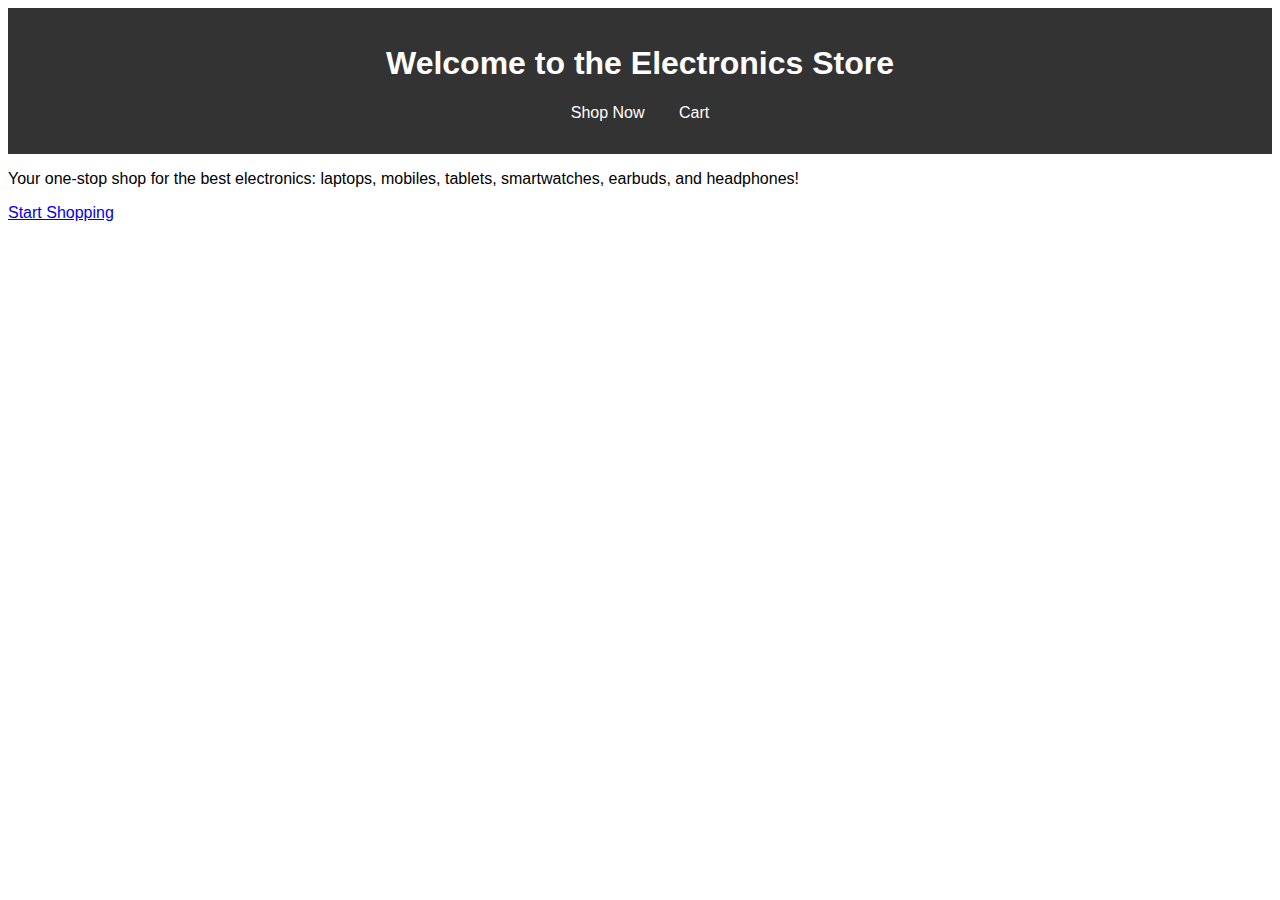
<file: src/main/resources/static/index.html>
<!DOCTYPE html>
<html lang="en">
<head>
    <meta charset="UTF-8">
    <meta name="viewport" content="width=device-width, initial-scale=1.0">
    <title>Electronics Store</title>
    <link rel="stylesheet" href="styles.css">
</head>
<body>
    <header>
        <h1>Welcome to the Electronics Store</h1>
        <nav>
            <ul>
                <li><a href="products.html">Shop Now</a></li>
                <li><a href="cart.html">Cart</a></li>
            </ul>
        </nav>
    </header>
    <section>
        <p>Your one-stop shop for the best electronics: laptops, mobiles, tablets, smartwatches, earbuds, and headphones!</p>
        <a href="products.html" class="btn">Start Shopping</a>
    </section>
    <script src="script.js"></script>
</body>
</html>
</file>
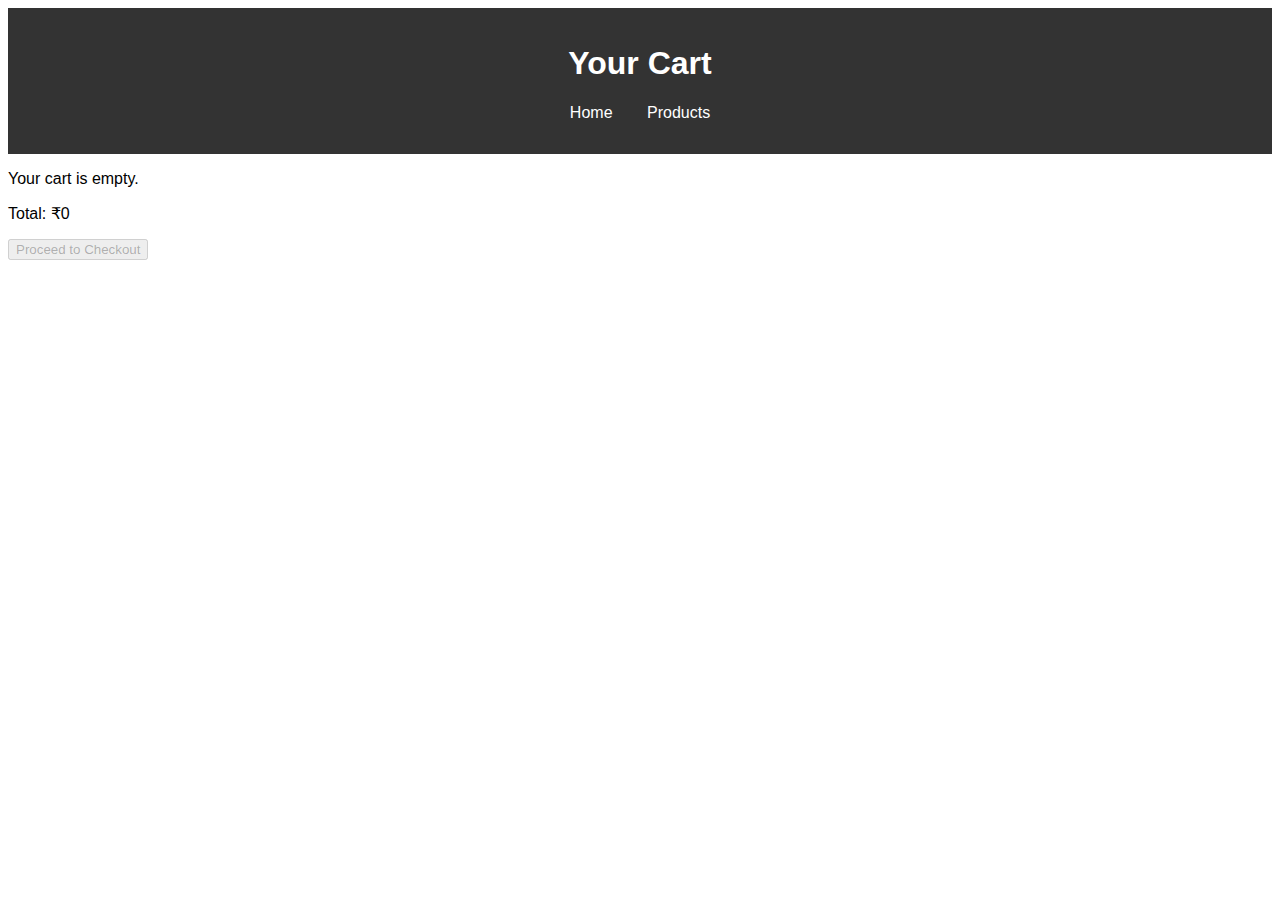
<file: src/main/resources/static/cart.html>
<!DOCTYPE html>
<html lang="en">
<head>
    <meta charset="UTF-8">
    <meta name="viewport" content="width=device-width, initial-scale=1.0">
    <title>Your Cart</title>
    <link rel="stylesheet" href="styles.css">
</head>
<body>
    <header>
        <h1>Your Cart</h1>
        <nav>
            <ul>
                <li><a href="index.html">Home</a></li>
                <li><a href="products.html">Products</a></li>
            </ul>
        </nav>
    </header>

    <section id="cart-items">
        <!-- Cart items will be dynamically inserted here -->
    </section>

    <div id="cart-summary">
        <p id="total-price">Total: ₹0</p>
        <button id="checkout-btn">Proceed to Checkout</button>
    </div>

    <script src="script.js"></script>
</body>
</html>
</file>
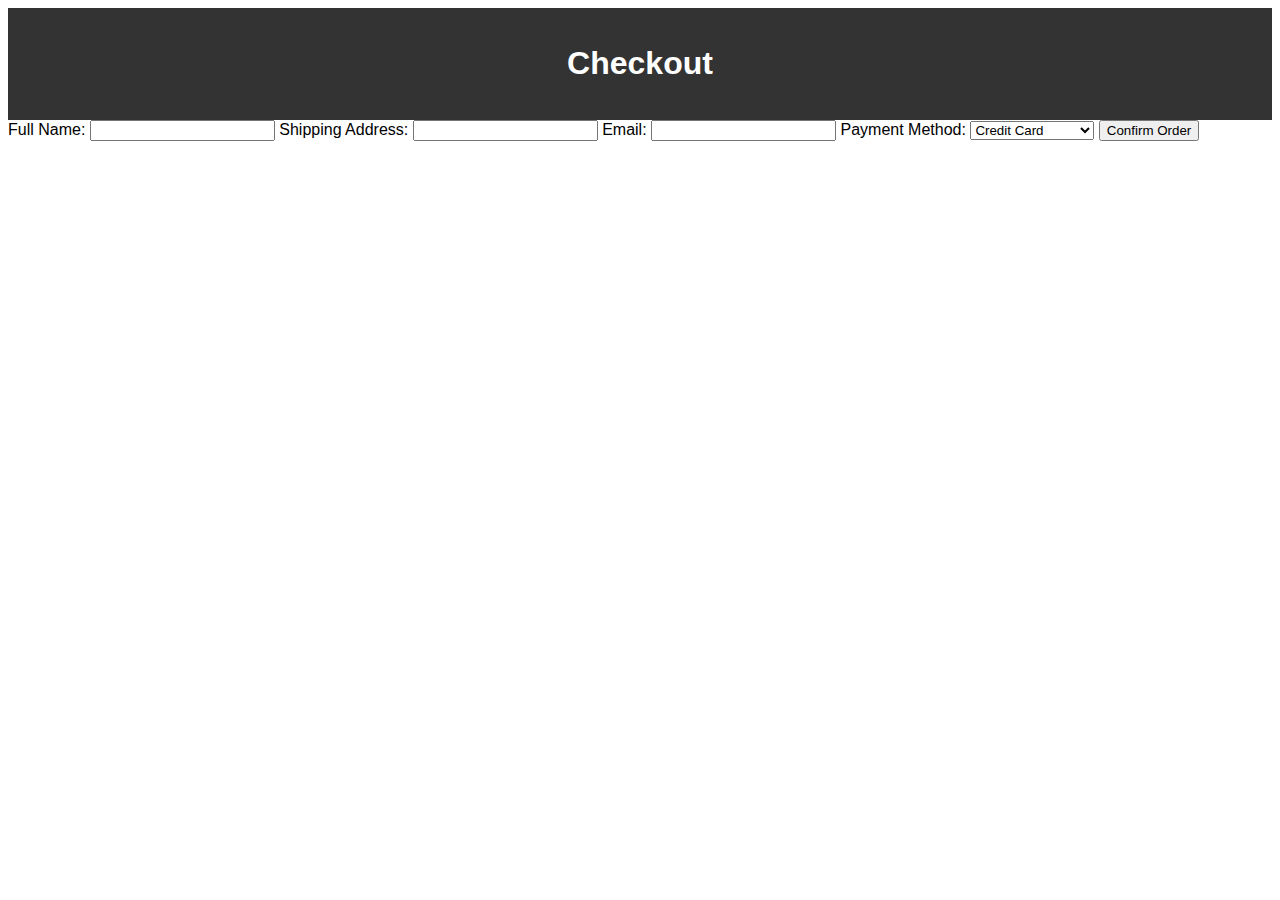
<file: src/main/resources/static/checkout.html>
<!DOCTYPE html>
<html lang="en">
<head>
    <meta charset="UTF-8">
    <meta name="viewport" content="width=device-width, initial-scale=1.0">
    <title>Checkout - Electronics Store</title>
    <link rel="stylesheet" href="styles.css">
</head>
<body>
    <header>
        <h1>Checkout</h1>
    </header>
    <section>
        <form id="checkout-form">
            <label for="name">Full Name:</label>
            <input type="text" id="name" name="name" required>
            
            <label for="address">Shipping Address:</label>
            <input type="text" id="address" name="address" required>
            
            <label for="email">Email:</label>
            <input type="email" id="email" name="email" required>
            
            <label for="payment">Payment Method:</label>
            <select id="payment" name="payment" required>
                <option value="credit">Credit Card</option>
                <option value="debit">Debit Card</option>
                <option value="cod">Cash on Delivery</option>
            </select>

            <button type="submit" class="btn">Confirm Order</button>
        </form>
        <p id="order-status"></p>
    </section>
    <script src="script.js"></script>
</body>
</html>
</file>
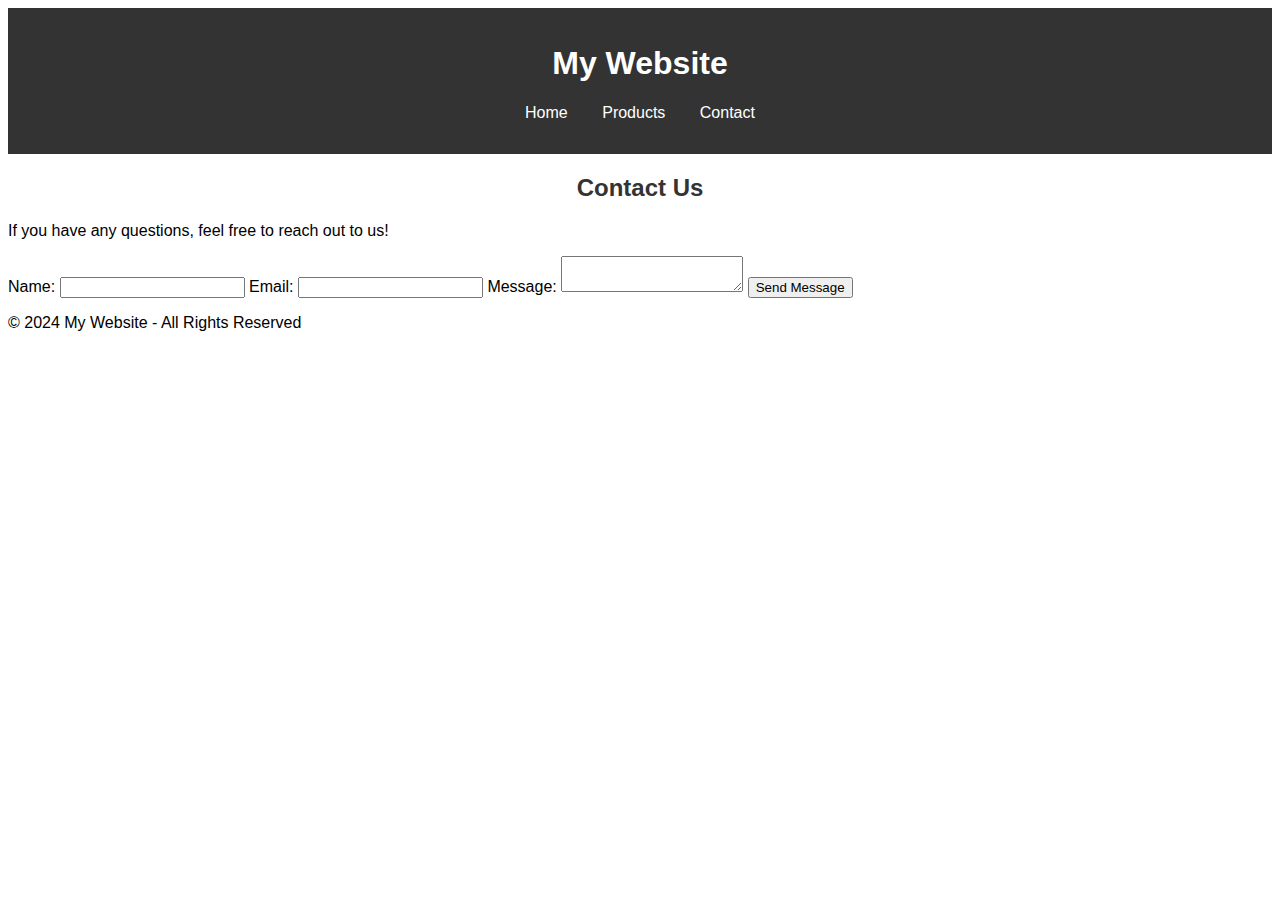
<file: src/main/resources/static/contact.html>
<!DOCTYPE html>
<html lang="en">
<head>
    <meta charset="UTF-8">
    <meta name="viewport" content="width=device-width, initial-scale=1.0">
    <title>Contact - My Website</title>
    <link rel="stylesheet" href="styles.css">
</head>
<body>
    <header>
        <div class="logo">
            <h1>My Website</h1>
        </div>
        <nav>
            <ul>
                <li><a href="index.html">Home</a></li>
                <li><a href="products.html">Products</a></li>
                <li><a href="contact.html">Contact</a></li>
            </ul>
        </nav>
    </header>

    <main>
        <section class="contact">
            <h2>Contact Us</h2>
            <p>If you have any questions, feel free to reach out to us!</p>
            <form action="#">
                <label for="name">Name:</label>
                <input type="text" id="name" name="name" required>

                <label for="email">Email:</label>
                <input type="email" id="email" name="email" required>

                <label for="message">Message:</label>
                <textarea id="message" name="message" required></textarea>

                <button type="submit">Send Message</button>
            </form>
        </section>
    </main>

    <footer>
        <p>&copy; 2024 My Website - All Rights Reserved</p>
    </footer>
</body>
</html>
</file>
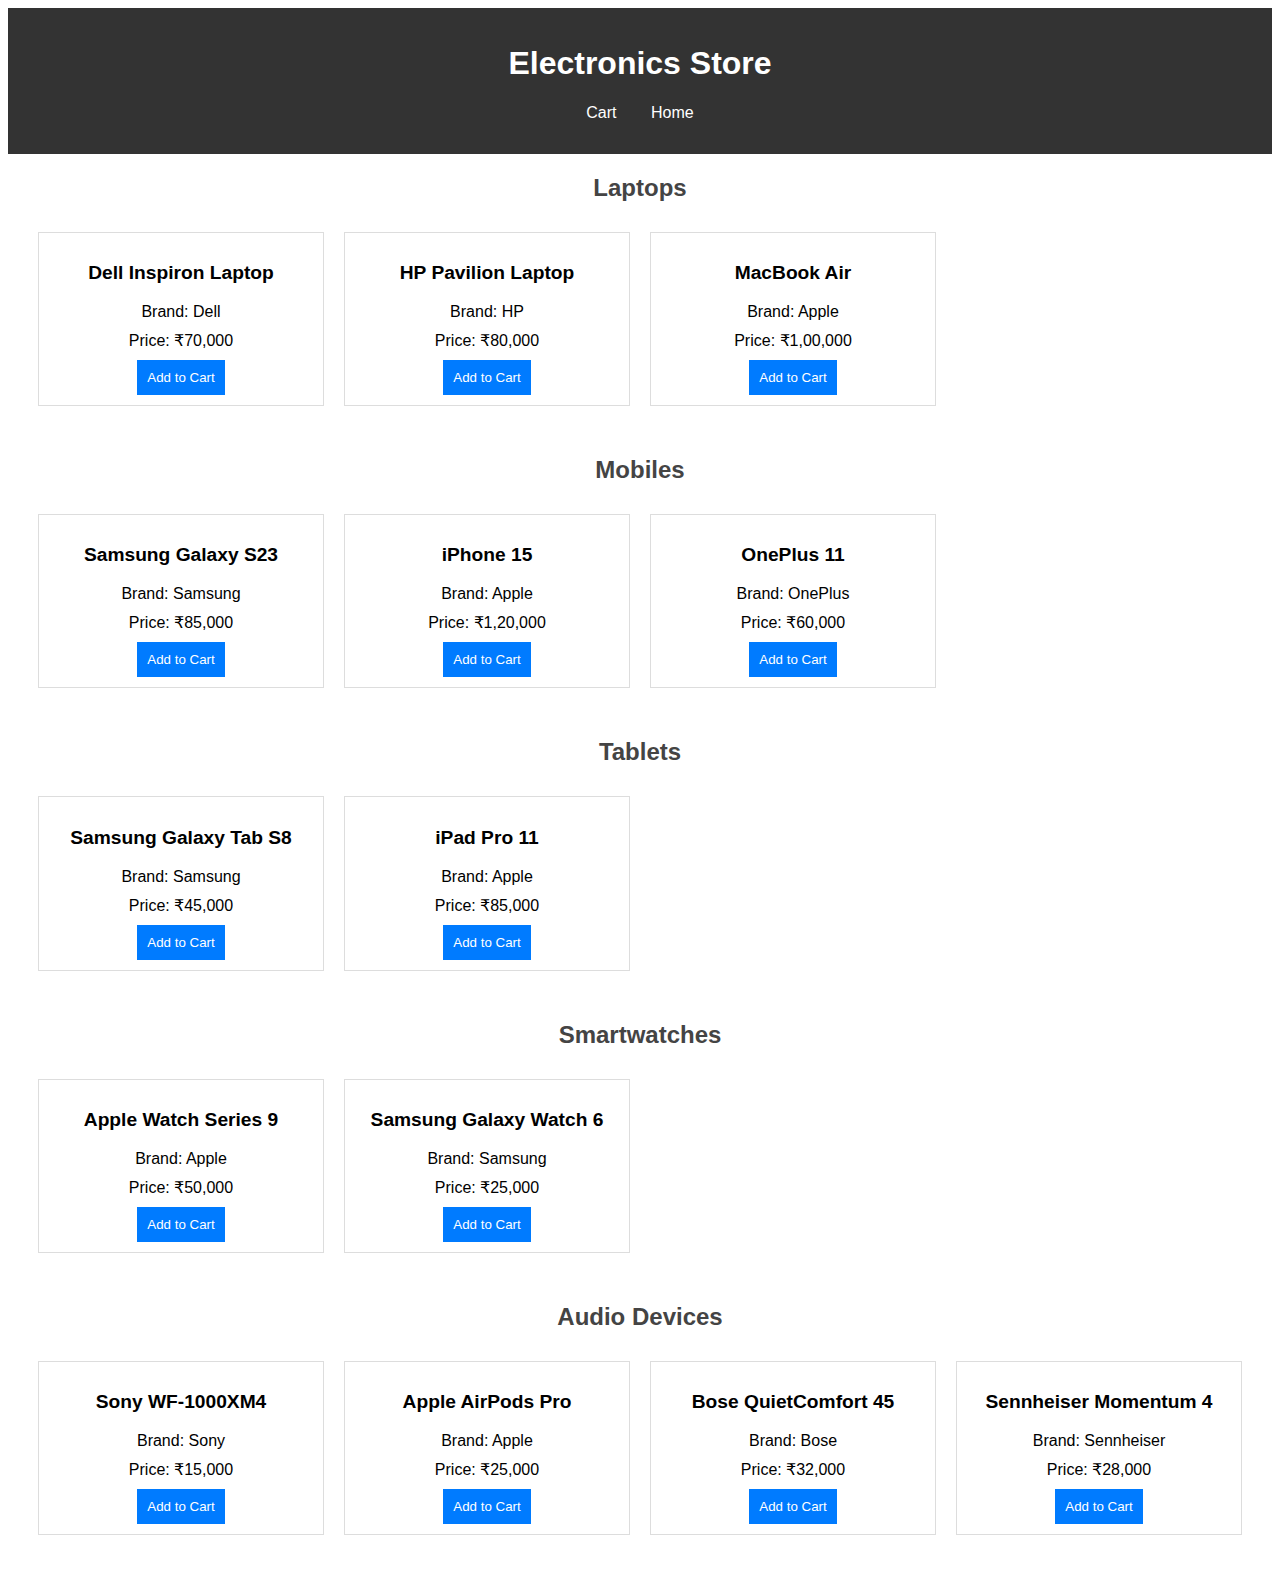
<file: src/main/resources/static/products.html>
<!DOCTYPE html>
<html lang="en">
<head>
    <meta charset="UTF-8">
    <meta name="viewport" content="width=device-width, initial-scale=1.0">
    <title>Electronics Store</title>
    <link rel="stylesheet" href="styles.css">
</head>
<body>
    <header>
        <h1>Electronics Store</h1>
        <nav>
            <ul>
                <li><a href="cart.html">Cart</a></li>
                <li><a href="index.html">Home</a></li>
            </ul>
        </nav>
    </header>

    <section class="categories">
        <!-- Laptops Category -->
        <div class="category">
            <h2>Laptops</h2>
            <div class="category-products">
                <!-- Dell -->
                <div class="product" data-name="Dell Inspiron Laptop" data-price="70000">
                    <h3>Dell Inspiron Laptop</h3>
                    <p>Brand: Dell</p>
                    <p>Price: ₹70,000</p>
                    <button class="add-to-cart">Add to Cart</button>
                </div>
                <!-- HP -->
                <div class="product" data-name="HP Pavilion Laptop" data-price="80000">
                    <h3>HP Pavilion Laptop</h3>
                    <p>Brand: HP</p>
                    <p>Price: ₹80,000</p>
                    <button class="add-to-cart">Add to Cart</button>
                </div>
                <!-- Apple -->
                <div class="product" data-name="MacBook Air" data-price="100000">
                    <h3>MacBook Air</h3>
                    <p>Brand: Apple</p>
                    <p>Price: ₹1,00,000</p>
                    <button class="add-to-cart">Add to Cart</button>
                </div>
            </div>
        </div>

        <!-- Mobiles Category -->
        <div class="category">
            <h2>Mobiles</h2>
            <div class="category-products">
                <!-- Samsung -->
                <div class="product" data-name="Samsung Galaxy S23" data-price="85000">
                    <h3>Samsung Galaxy S23</h3>
                    <p>Brand: Samsung</p>
                    <p>Price: ₹85,000</p>
                    <button class="add-to-cart">Add to Cart</button>
                </div>
                <!-- Apple -->
                <div class="product" data-name="iPhone 15" data-price="120000">
                    <h3>iPhone 15</h3>
                    <p>Brand: Apple</p>
                    <p>Price: ₹1,20,000</p>
                    <button class="add-to-cart">Add to Cart</button>
                </div>
                <!-- OnePlus -->
                <div class="product" data-name="OnePlus 11" data-price="60000">
                    <h3>OnePlus 11</h3>
                    <p>Brand: OnePlus</p>
                    <p>Price: ₹60,000</p>
                    <button class="add-to-cart">Add to Cart</button>
                </div>
            </div>
        </div>

        <!-- Tablets Category -->
        <div class="category">
            <h2>Tablets</h2>
            <div class="category-products">
                <!-- Samsung -->
                <div class="product" data-name="Samsung Galaxy Tab S8" data-price="45000">
                    <h3>Samsung Galaxy Tab S8</h3>
                    <p>Brand: Samsung</p>
                    <p>Price: ₹45,000</p>
                    <button class="add-to-cart">Add to Cart</button>
                </div>
                <!-- Apple -->
                <div class="product" data-name="iPad Pro 11" data-price="85000">
                    <h3>iPad Pro 11</h3>
                    <p>Brand: Apple</p>
                    <p>Price: ₹85,000</p>
                    <button class="add-to-cart">Add to Cart</button>
                </div>
            </div>
        </div>

        <!-- Smartwatches Category -->
        <div class="category">
            <h2>Smartwatches</h2>
            <div class="category-products">
                <!-- Apple -->
                <div class="product" data-name="Apple Watch Series 9" data-price="50000">
                    <h3>Apple Watch Series 9</h3>
                    <p>Brand: Apple</p>
                    <p>Price: ₹50,000</p>
                    <button class="add-to-cart">Add to Cart</button>
                </div>
                <!-- Samsung -->
                <div class="product" data-name="Samsung Galaxy Watch 6" data-price="25000">
                    <h3>Samsung Galaxy Watch 6</h3>
                    <p>Brand: Samsung</p>
                    <p>Price: ₹25,000</p>
                    <button class="add-to-cart">Add to Cart</button>
                </div>
            </div>
        </div>

        <!-- Audio Devices Category -->
        <div class="category">
            <h2>Audio Devices</h2>
            <div class="category-products">
                <!-- Sony -->
                <div class="product" data-name="Sony WF-1000XM4" data-price="15000">
                    <h3>Sony WF-1000XM4</h3>
                    <p>Brand: Sony</p>
                    <p>Price: ₹15,000</p>
                    <button class="add-to-cart">Add to Cart</button>
                </div>
                <!-- Apple -->
                <div class="product" data-name="Apple AirPods Pro" data-price="25000">
                    <h3>Apple AirPods Pro</h3>
                    <p>Brand: Apple</p>
                    <p>Price: ₹25,000</p>
                    <button class="add-to-cart">Add to Cart</button>
                </div>
                <!-- Bose -->
                <div class="product" data-name="Bose QuietComfort 45" data-price="32000">
                    <h3>Bose QuietComfort 45</h3>
                    <p>Brand: Bose</p>
                    <p>Price: ₹32,000</p>
                    <button class="add-to-cart">Add to Cart</button>
                </div>
                <!-- Sennheiser -->
                <div class="product" data-name="Sennheiser Momentum 4" data-price="28000">
                    <h3>Sennheiser Momentum 4</h3>
                    <p>Brand: Sennheiser</p>
                    <p>Price: ₹28,000</p>
                    <button class="add-to-cart">Add to Cart</button>
                </div>
            </div>
        </div>
    </section>

    <script src="script.js"></script>
</body>
</html>
</file>
<file: src/main/resources/static/styles.css>
body {
    font-family: Arial, sans-serif;
}

header {
    background-color: #333;
    color: white;
    padding: 1em 0;
    text-align: center;
}

nav ul {
    list-style-type: none;
    padding: 0;
}

nav ul li {
    display: inline;
    margin: 0 15px;
}

nav ul li a {
    color: white;
    text-decoration: none;
}

h2 {
    text-align: center;
    color: #333;
}

.categories {
    margin: 20px;
}

.category {
    margin-bottom: 40px;
}

.category h2 {
    font-size: 1.5em;
    color: #444;
}

.category-products {
    display: grid;
    grid-template-columns: repeat(auto-fill, minmax(250px, 1fr));
    gap: 20px;
    padding: 10px;
}

.product {
    border: 1px solid #ddd;
    padding: 10px;
    text-align: center;
}

.product h3 {
    font-size: 1.2em;
}

.product p {
    margin: 10px 0;
}

button.add-to-cart {
    background-color: #007bff;
    color: white;
    border: none;
    padding: 10px;
    cursor: pointer;
    transition: background-color 0.3s;
}

button.add-to-cart:hover {
    background-color: #0056b3;
}
</file>
